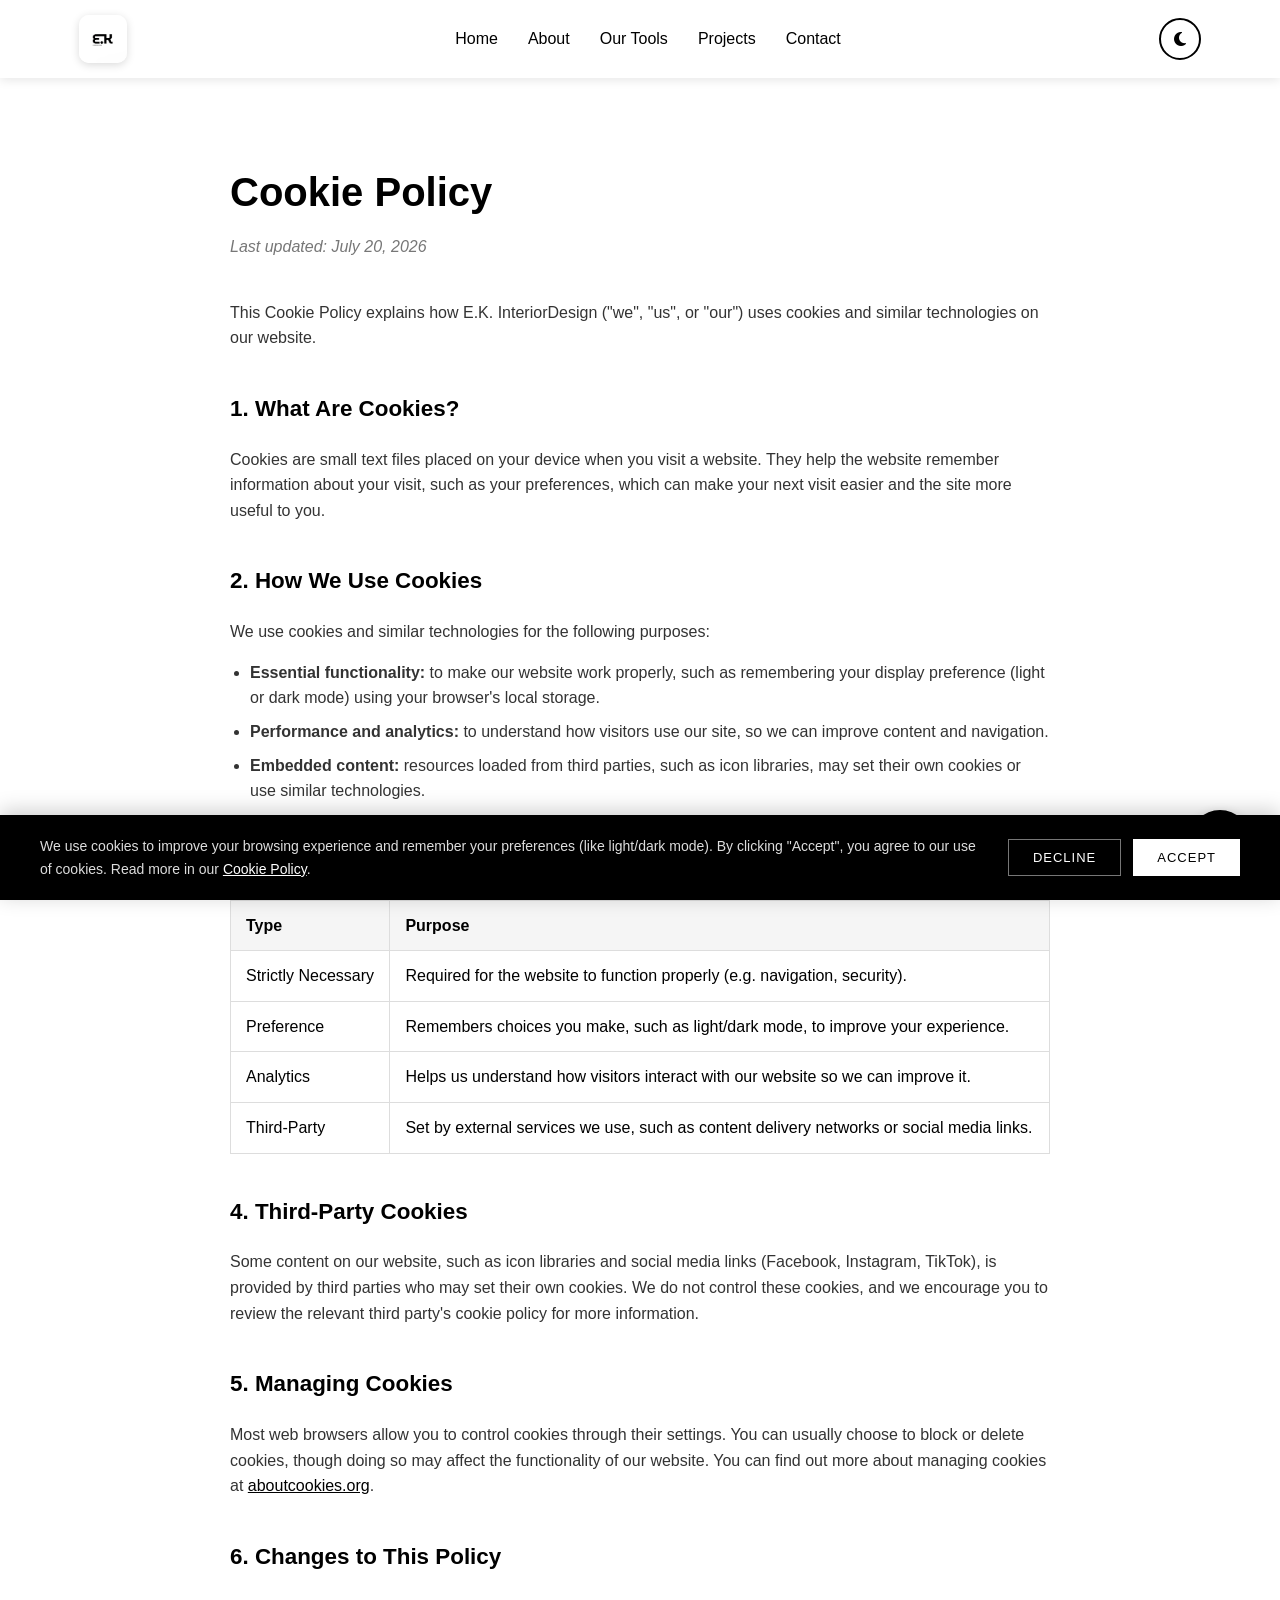
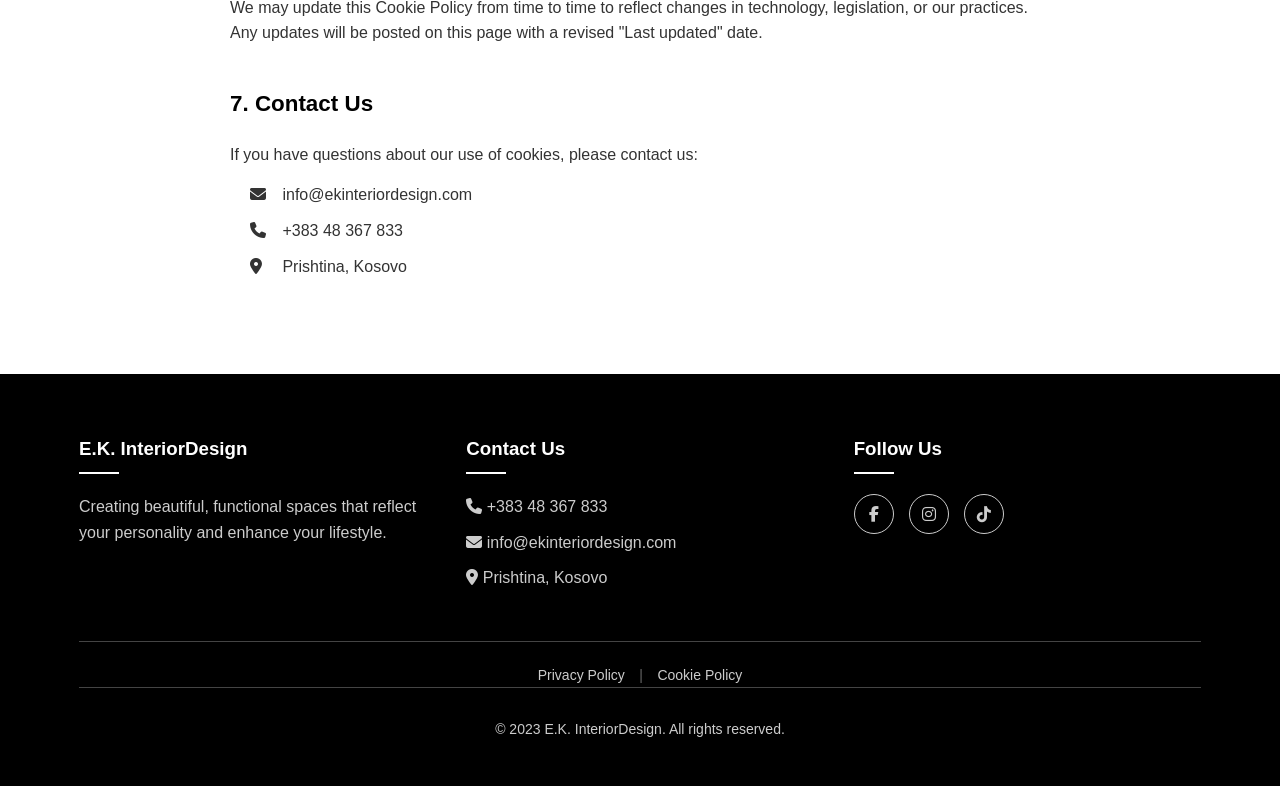
<file: Cookie Policy.html>
<!DOCTYPE html>
<html lang="en">
<head>
    <meta charset="UTF-8">
    <meta name="viewport" content="width=device-width, initial-scale=1.0">
    <title>Cookie Policy | E.K. Interior Design</title>
    <link rel="stylesheet" href="https://cdnjs.cloudflare.com/ajax/libs/font-awesome/6.4.0/css/all.min.css">
    <link rel="stylesheet" href="style.css">
    <link rel="icon" href="ek.logo.jpg">
</head>
<body>
    <!-- Header & Navigation -->
    <header id="header">
          <div class="container navbar">
        <a href="index.html" class="logo">
            <img src="ek.logo.jpg" alt="E.K. InteriorDesign" class="logo-image">
        </a>

            <ul class="nav-links">
                <li><a href="index.html#home">Home</a></li>
                <li><a href="index.html#about">About</a></li>
                <li><a href="index.html#tools">Our Tools</a></li>
                <li><a href="index.html#projects">Projects</a></li>
                <li><a href="index.html#contact">Contact</a></li>
            </ul>

            <button class="theme-toggle" id="theme-toggle" aria-label="Toggle dark mode" title="Toggle dark mode">
                <i class="fas fa-moon"></i>
            </button>

            <div class="hamburger">
                <span class="bar"></span>
                <span class="bar"></span>
                <span class="bar"></span>
            </div>
        </div>
    </header>

    <!-- Chat Button -->
    <a href="tel:+38348367833" class="chat-btn">
        <i class="fas fa-phone"></i>
    </a>

    <!-- Policy Content -->
    <section class="policy-page">
        <div class="container policy-container">
            <h1 class="policy-title">Cookie Policy</h1>
            <p class="last-updated">Last updated: July 20, 2026</p>

            <div class="policy-content">
                <p>This Cookie Policy explains how E.K. InteriorDesign ("we", "us", or "our") uses cookies and similar technologies on our website.</p>

                <h2>1. What Are Cookies?</h2>
                <p>Cookies are small text files placed on your device when you visit a website. They help the website remember information about your visit, such as your preferences, which can make your next visit easier and the site more useful to you.</p>

                <h2>2. How We Use Cookies</h2>
                <p>We use cookies and similar technologies for the following purposes:</p>
                <ul>
                    <li><strong>Essential functionality:</strong> to make our website work properly, such as remembering your display preference (light or dark mode) using your browser's local storage.</li>
                    <li><strong>Performance and analytics:</strong> to understand how visitors use our site, so we can improve content and navigation.</li>
                    <li><strong>Embedded content:</strong> resources loaded from third parties, such as icon libraries, may set their own cookies or use similar technologies.</li>
                </ul>

                <h2>3. Types of Cookies We Use</h2>
                <table class="policy-table">
                    <thead>
                        <tr>
                            <th>Type</th>
                            <th>Purpose</th>
                        </tr>
                    </thead>
                    <tbody>
                        <tr>
                            <td>Strictly Necessary</td>
                            <td>Required for the website to function properly (e.g. navigation, security).</td>
                        </tr>
                        <tr>
                            <td>Preference</td>
                            <td>Remembers choices you make, such as light/dark mode, to improve your experience.</td>
                        </tr>
                        <tr>
                            <td>Analytics</td>
                            <td>Helps us understand how visitors interact with our website so we can improve it.</td>
                        </tr>
                        <tr>
                            <td>Third-Party</td>
                            <td>Set by external services we use, such as content delivery networks or social media links.</td>
                        </tr>
                    </tbody>
                </table>

                <h2>4. Third-Party Cookies</h2>
                <p>Some content on our website, such as icon libraries and social media links (Facebook, Instagram, TikTok), is provided by third parties who may set their own cookies. We do not control these cookies, and we encourage you to review the relevant third party's cookie policy for more information.</p>

                <h2>5. Managing Cookies</h2>
                <p>Most web browsers allow you to control cookies through their settings. You can usually choose to block or delete cookies, though doing so may affect the functionality of our website. You can find out more about managing cookies at <a href="https://www.aboutcookies.org" target="_blank" rel="noopener">aboutcookies.org</a>.</p>

                <h2>6. Changes to This Policy</h2>
                <p>We may update this Cookie Policy from time to time to reflect changes in technology, legislation, or our practices. Any updates will be posted on this page with a revised "Last updated" date.</p>

                <h2>7. Contact Us</h2>
                <p>If you have questions about our use of cookies, please contact us:</p>
                <ul class="contact-list">
                    <li><i class="fas fa-envelope"></i> info@ekinteriordesign.com</li>
                    <li><i class="fas fa-phone"></i> +383 48 367 833</li>
                    <li><i class="fas fa-map-marker-alt"></i> Prishtina, Kosovo</li>
                </ul>
            </div>
        </div>
    </section>

    <!-- Footer -->
    <footer id="contact">
        <div class="container">
            <div class="footer-content">
                <div class="footer-column">
                    <h3>E.K. InteriorDesign</h3>
                    <p>Creating beautiful, functional spaces that reflect your personality and enhance your lifestyle.</p>
                </div>

                <div class="footer-column">
                    <h3>Contact Us</h3>
                    <p><i class="fas fa-phone"></i> +383 48 367 833</p>
                    <p><i class="fas fa-envelope"></i> info@ekinteriordesign.com</p>
                    <p><i class="fas fa-map-marker-alt"></i> Prishtina, Kosovo</p>
                </div>

                <div class="footer-column">
                    <h3>Follow Us</h3>
                    <div class="social-links">
                        <a href="https://www.facebook.com/share/1Jbbb3uRS1/?mibextid=wwXIfr"><i class="fab fa-facebook-f"></i></a>
                        <a href="https://www.instagram.com/ek.interiorstudio?utm_source=ig_web_button_share_sheet&igsh=ZDNlZDc0MzIxNw==" target="_blanke"><i class="fab fa-instagram"></i></a>
                        <a href="https://www.tiktok.com/@ek.interiorstudio?_r=1&_t=ZS-98C43dIgPKb"><i class="fa-brands fa-tiktok"></i></a>
                    </div>
                </div>
            </div>

            <div class="footer-legal">
                <a href="privacy-policy.html">Privacy Policy</a>
                <span>|</span>
                <a href="cookie-policy.html">Cookie Policy</a>
            </div>

            <div class="copyright">
                <p>&copy; 2023 E.K. InteriorDesign. All rights reserved.</p>
            </div>
        </div>
    </footer>

    <!-- Cookie Consent Banner -->
    <div class="cookie-banner" id="cookie-banner">
        <div class="cookie-banner-content">
            <p>We use cookies to improve your browsing experience and remember your preferences (like light/dark mode). By clicking "Accept", you agree to our use of cookies. Read more in our <a href="cookie-policy.html">Cookie Policy</a>.</p>
            <div class="cookie-banner-actions">
                <button class="cookie-btn cookie-decline" id="cookie-decline">Decline</button>
                <button class="cookie-btn cookie-accept" id="cookie-accept">Accept</button>
            </div>
        </div>
    </div>

    <script src="index.js">
    </script>
</body>
</html>
</file>
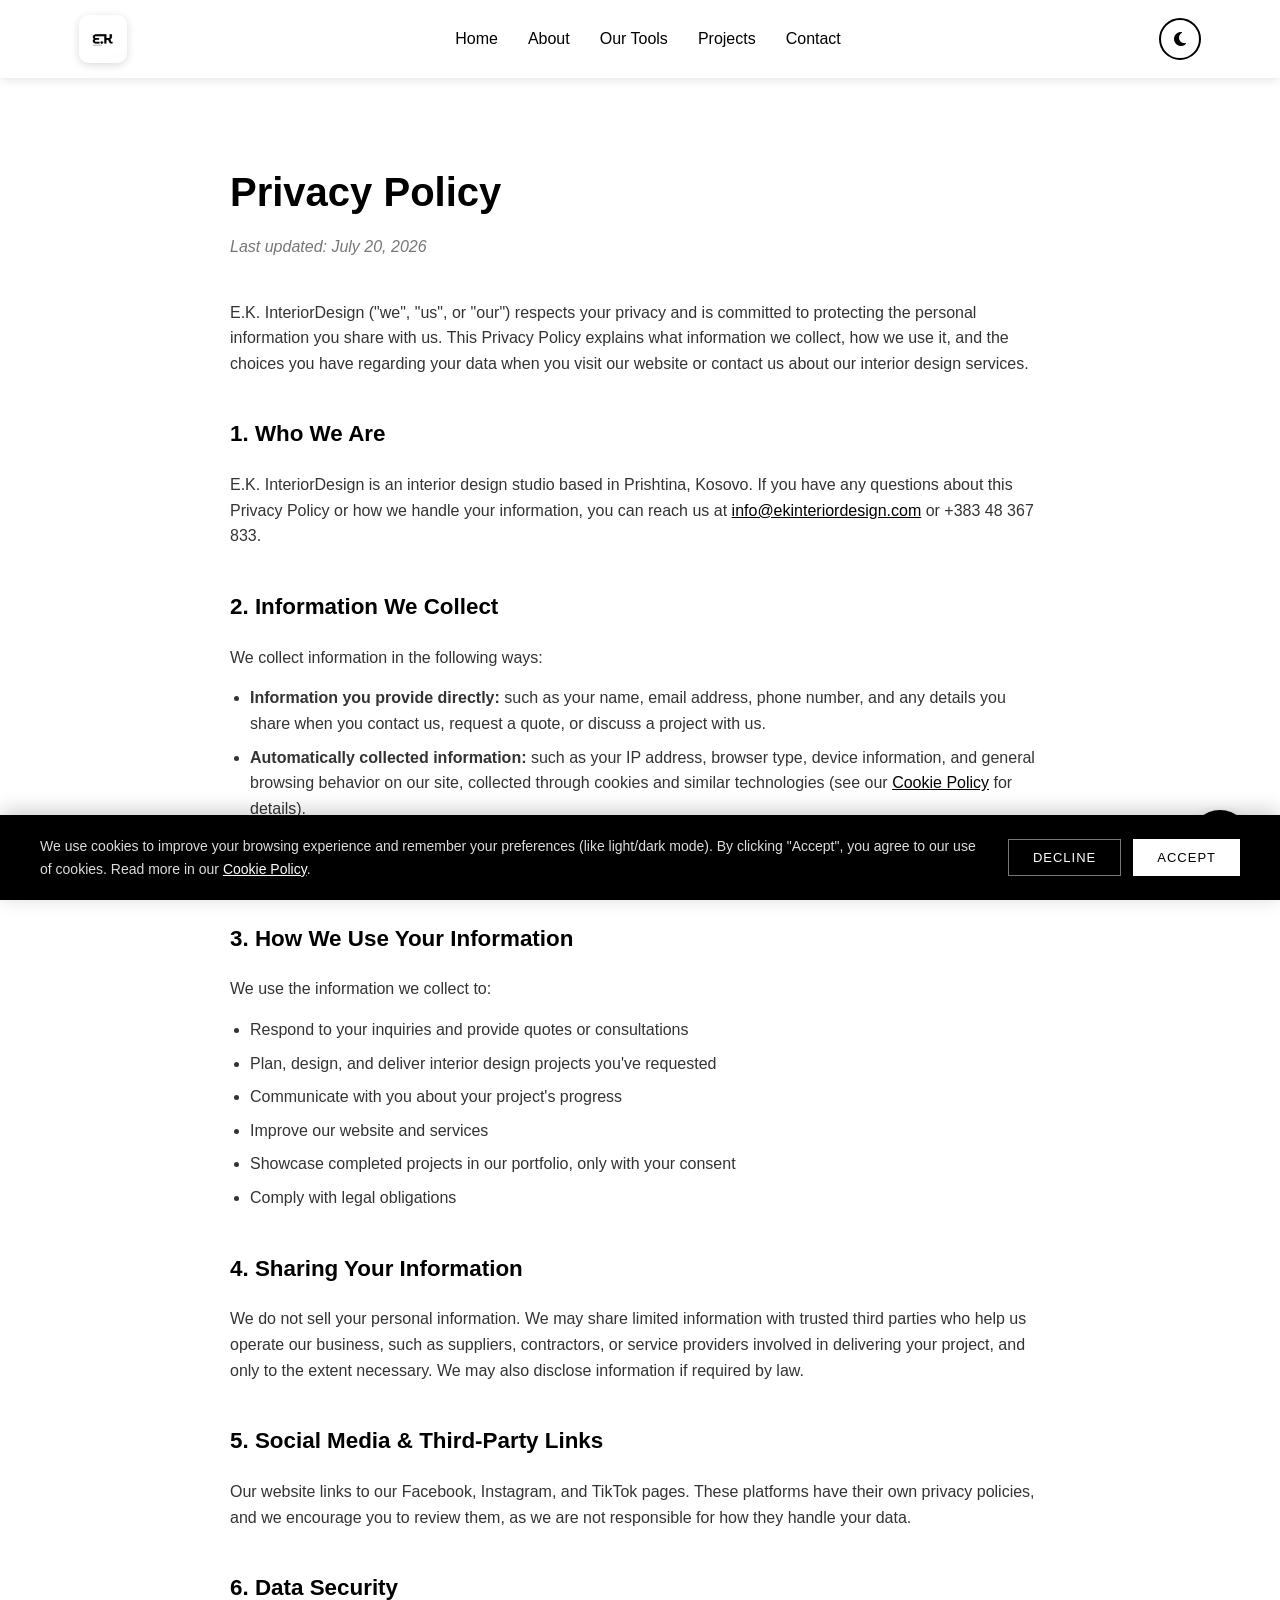
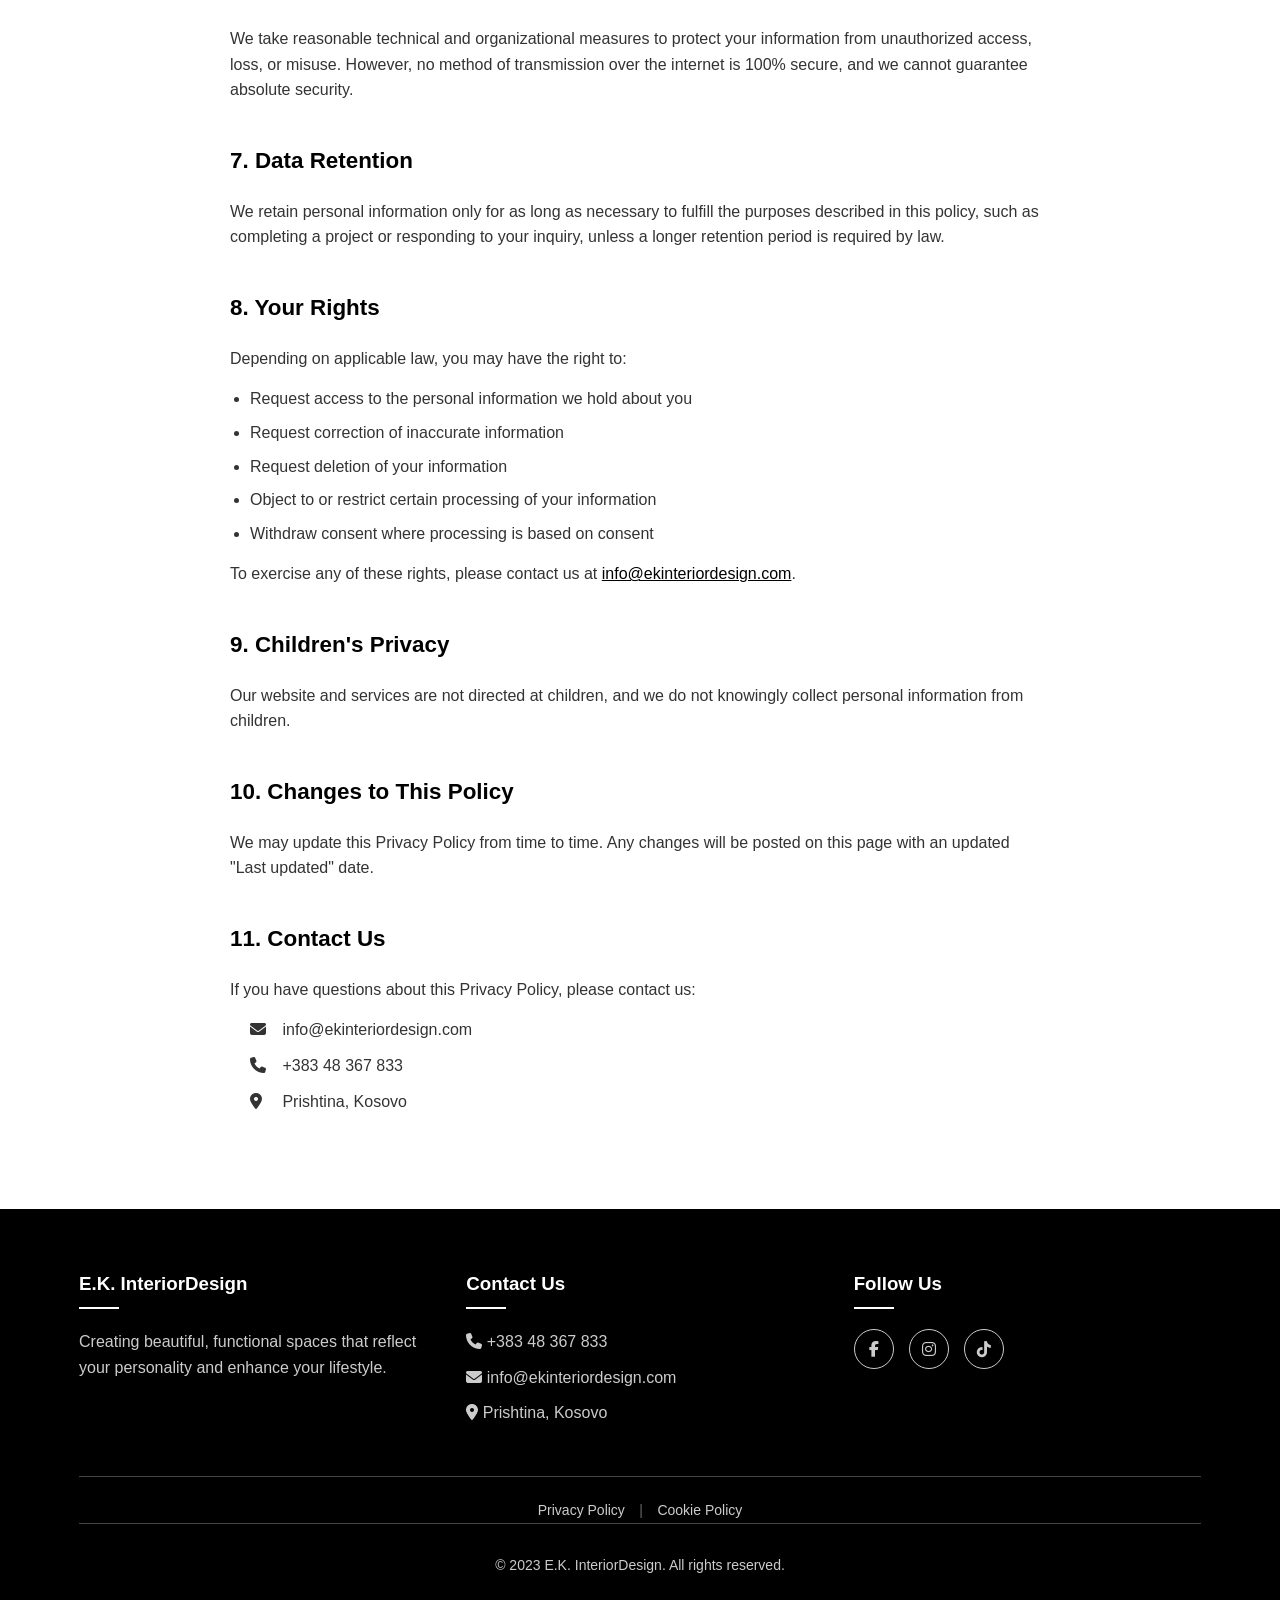
<file: Privacy Policy.html>
<!DOCTYPE html>
<html lang="en">
<head>
    <meta charset="UTF-8">
    <meta name="viewport" content="width=device-width, initial-scale=1.0">
    <title>Privacy Policy | E.K. Interior Design</title>
    <link rel="stylesheet" href="https://cdnjs.cloudflare.com/ajax/libs/font-awesome/6.4.0/css/all.min.css">
    <link rel="stylesheet" href="style.css">
    <link rel="icon" href="ek.logo.jpg">
</head>
<body>
    <!-- Header & Navigation -->
    <header id="header">
          <div class="container navbar">
        <a href="index.html" class="logo">
            <img src="ek.logo.jpg" alt="E.K. InteriorDesign" class="logo-image">
        </a>

            <ul class="nav-links">
                <li><a href="index.html#home">Home</a></li>
                <li><a href="index.html#about">About</a></li>
                <li><a href="index.html#tools">Our Tools</a></li>
                <li><a href="index.html#projects">Projects</a></li>
                <li><a href="index.html#contact">Contact</a></li>
            </ul>

            <button class="theme-toggle" id="theme-toggle" aria-label="Toggle dark mode" title="Toggle dark mode">
                <i class="fas fa-moon"></i>
            </button>

            <div class="hamburger">
                <span class="bar"></span>
                <span class="bar"></span>
                <span class="bar"></span>
            </div>
        </div>
    </header>

    <!-- Chat Button -->
    <a href="tel:+38348367833" class="chat-btn">
        <i class="fas fa-phone"></i>
    </a>

    <!-- Policy Content -->
    <section class="policy-page">
        <div class="container policy-container">
            <h1 class="policy-title">Privacy Policy</h1>
            <p class="last-updated">Last updated: July 20, 2026</p>

            <div class="policy-content">
                <p>E.K. InteriorDesign ("we", "us", or "our") respects your privacy and is committed to protecting the personal information you share with us. This Privacy Policy explains what information we collect, how we use it, and the choices you have regarding your data when you visit our website or contact us about our interior design services.</p>

                <h2>1. Who We Are</h2>
                <p>E.K. InteriorDesign is an interior design studio based in Prishtina, Kosovo. If you have any questions about this Privacy Policy or how we handle your information, you can reach us at <a href="mailto:info@ekinteriordesign.com">info@ekinteriordesign.com</a> or +383 48 367 833.</p>

                <h2>2. Information We Collect</h2>
                <p>We collect information in the following ways:</p>
                <ul>
                    <li><strong>Information you provide directly:</strong> such as your name, email address, phone number, and any details you share when you contact us, request a quote, or discuss a project with us.</li>
                    <li><strong>Automatically collected information:</strong> such as your IP address, browser type, device information, and general browsing behavior on our site, collected through cookies and similar technologies (see our <a href="cookie-policy.html">Cookie Policy</a> for details).</li>
                    <li><strong>Project-related information:</strong> such as photos, floor plans, measurements, or preferences you share with us to help design your space.</li>
                </ul>

                <h2>3. How We Use Your Information</h2>
                <p>We use the information we collect to:</p>
                <ul>
                    <li>Respond to your inquiries and provide quotes or consultations</li>
                    <li>Plan, design, and deliver interior design projects you've requested</li>
                    <li>Communicate with you about your project's progress</li>
                    <li>Improve our website and services</li>
                    <li>Showcase completed projects in our portfolio, only with your consent</li>
                    <li>Comply with legal obligations</li>
                </ul>

                <h2>4. Sharing Your Information</h2>
                <p>We do not sell your personal information. We may share limited information with trusted third parties who help us operate our business, such as suppliers, contractors, or service providers involved in delivering your project, and only to the extent necessary. We may also disclose information if required by law.</p>

                <h2>5. Social Media & Third-Party Links</h2>
                <p>Our website links to our Facebook, Instagram, and TikTok pages. These platforms have their own privacy policies, and we encourage you to review them, as we are not responsible for how they handle your data.</p>

                <h2>6. Data Security</h2>
                <p>We take reasonable technical and organizational measures to protect your information from unauthorized access, loss, or misuse. However, no method of transmission over the internet is 100% secure, and we cannot guarantee absolute security.</p>

                <h2>7. Data Retention</h2>
                <p>We retain personal information only for as long as necessary to fulfill the purposes described in this policy, such as completing a project or responding to your inquiry, unless a longer retention period is required by law.</p>

                <h2>8. Your Rights</h2>
                <p>Depending on applicable law, you may have the right to:</p>
                <ul>
                    <li>Request access to the personal information we hold about you</li>
                    <li>Request correction of inaccurate information</li>
                    <li>Request deletion of your information</li>
                    <li>Object to or restrict certain processing of your information</li>
                    <li>Withdraw consent where processing is based on consent</li>
                </ul>
                <p>To exercise any of these rights, please contact us at <a href="mailto:info@ekinteriordesign.com">info@ekinteriordesign.com</a>.</p>

                <h2>9. Children's Privacy</h2>
                <p>Our website and services are not directed at children, and we do not knowingly collect personal information from children.</p>

                <h2>10. Changes to This Policy</h2>
                <p>We may update this Privacy Policy from time to time. Any changes will be posted on this page with an updated "Last updated" date.</p>

                <h2>11. Contact Us</h2>
                <p>If you have questions about this Privacy Policy, please contact us:</p>
                <ul class="contact-list">
                    <li><i class="fas fa-envelope"></i> info@ekinteriordesign.com</li>
                    <li><i class="fas fa-phone"></i> +383 48 367 833</li>
                    <li><i class="fas fa-map-marker-alt"></i> Prishtina, Kosovo</li>
                </ul>
            </div>
        </div>
    </section>

    <!-- Footer -->
    <footer id="contact">
        <div class="container">
            <div class="footer-content">
                <div class="footer-column">
                    <h3>E.K. InteriorDesign</h3>
                    <p>Creating beautiful, functional spaces that reflect your personality and enhance your lifestyle.</p>
                </div>

                <div class="footer-column">
                    <h3>Contact Us</h3>
                    <p><i class="fas fa-phone"></i> +383 48 367 833</p>
                    <p><i class="fas fa-envelope"></i> info@ekinteriordesign.com</p>
                    <p><i class="fas fa-map-marker-alt"></i> Prishtina, Kosovo</p>
                </div>

                <div class="footer-column">
                    <h3>Follow Us</h3>
                    <div class="social-links">
                        <a href="https://www.facebook.com/share/1Jbbb3uRS1/?mibextid=wwXIfr"><i class="fab fa-facebook-f"></i></a>
                        <a href="https://www.instagram.com/ek.interiorstudio?utm_source=ig_web_button_share_sheet&igsh=ZDNlZDc0MzIxNw==" target="_blanke"><i class="fab fa-instagram"></i></a>
                        <a href="https://www.tiktok.com/@ek.interiorstudio?_r=1&_t=ZS-98C43dIgPKb"><i class="fa-brands fa-tiktok"></i></a>
                    </div>
                </div>
            </div>

            <div class="footer-legal">
                <a href="privacy-policy.html">Privacy Policy</a>
                <span>|</span>
                <a href="cookie-policy.html">Cookie Policy</a>
            </div>

            <div class="copyright">
                <p>&copy; 2023 E.K. InteriorDesign. All rights reserved.</p>
            </div>
        </div>
    </footer>

    <!-- Cookie Consent Banner -->
    <div class="cookie-banner" id="cookie-banner">
        <div class="cookie-banner-content">
            <p>We use cookies to improve your browsing experience and remember your preferences (like light/dark mode). By clicking "Accept", you agree to our use of cookies. Read more in our <a href="cookie-policy.html">Cookie Policy</a>.</p>
            <div class="cookie-banner-actions">
                <button class="cookie-btn cookie-decline" id="cookie-decline">Decline</button>
                <button class="cookie-btn cookie-accept" id="cookie-accept">Accept</button>
            </div>
        </div>
    </div>

    <script src="index.js">
    </script>
</body>
</html>
</file>
<file: style.css>
/* Base Styles */
        * {
            margin: 0;
            padding: 0;
            box-sizing: border-box;
            font-family: 'Montserrat', sans-serif;
        }
        
        :root {
            --primary-color: #000;
            --secondary-color: #fff;
            --accent-color: #333;
            --light-gray: #f5f5f5;
        }
        
        html {
            scroll-behavior: smooth;
        }
        
        body {
            color: var(--primary-color);
            background-color: var(--secondary-color);
            line-height: 1.6;
            transition: background-color 0.3s ease, color 0.3s ease;
        }
        
        .container {
            width: 90%;
            max-width: 1200px;
            margin: 0 auto;
            padding: 0 15px;
        }
        
        section {
            padding: 80px 0;
        }
        
        h1, h2, h3, h4 {
            font-weight: 700;
            margin-bottom: 20px;
        }
        
        p {
            margin-bottom: 15px;
        }
        
        img {
            max-width: 100%;
            height: auto;
        }
        
        .btn {
            display: inline-block;
            background: var(--primary-color);
            color: var(--secondary-color);
            padding: 12px 30px;
            text-decoration: none;
            border: none;
            cursor: pointer;
            transition: all 0.3s ease;
            text-transform: uppercase;
            letter-spacing: 1px;
            font-size: 14px;
        }
        
        .btn:hover {
            background: var(--accent-color);
        }
        
        .section-title {
            text-align: center;
            margin-bottom: 60px;
            position: relative;
        }
        
        .section-title:after {
            content: '';
            position: absolute;
            bottom: -15px;
            left: 50%;
            transform: translateX(-50%);
            width: 60px;
            height: 3px;
            background: var(--primary-color);
        }
        
        /* Header & Navigation */
        header {
            position: fixed;
            top: 0;
            left: 0;
            width: 100%;
            z-index: 1000;
            background: rgba(255, 255, 255, 0.95);
            box-shadow: 0 2px 10px rgba(0, 0, 0, 0.1);
            padding: 15px 0;
            transition: all 0.3s ease;
        }
        
        header.scrolled {
            padding: 10px 0;
        }
        
        .navbar {
            display: flex;
            justify-content: space-between;
            align-items: center;
        }
        
        .logo {
            font-size: 24px;
            font-weight: 700;
            text-decoration: none;
            color: var(--primary-color);
            display: flex;
            align-items: center;
        }
        
        .logo-img {
            height: 40px;
            margin-right: 10px;
        }

        .logo-image {
            height: 48px;
            width: 48px;
            object-fit: cover;
            border-radius: 10px;
            box-shadow: 0 2px 8px rgba(0, 0, 0, 0.15);
            transition: all 0.3s ease;
        }

        .logo:hover .logo-image {
            box-shadow: 0 4px 12px rgba(0, 0, 0, 0.2);
            transform: translateY(-1px);
        }

        body.dark-mode .logo-image {
            box-shadow: 0 2px 10px rgba(0, 0, 0, 0.5);
        }
        
        .nav-links {
            display: flex;
            list-style: none;
        }
        
        .nav-links li {
            margin-left: 30px;
        }
        
        .nav-links a {
            text-decoration: none;
            color: var(--primary-color);
            font-weight: 500;
            transition: all 0.3s ease;
        }
        
        .nav-links a:hover {
            color: #777;
        }
        
        .hamburger {
            display: none;
            cursor: pointer;
        }
        
        .bar {
            display: block;
            width: 25px;
            height: 3px;
            margin: 5px auto;
            transition: all 0.3s ease;
            background-color: var(--primary-color);
        }
        
        /* Hero Section */
        .hero {
            height: 100vh;
            background: linear-gradient(rgba(0, 0, 0, 0.5), rgba(0, 0, 0, 0.5)), url('https://images.unsplash.com/photo-1600210492486-724fe5c67fb0?ixlib=rb-4.0.3&ixid=M3wxMjA3fDB8MHxwaG90by1wYWdlfHx8fGVufDB8fHx8fA%3D%3D&auto=format&fit=crop&w=1770&q=80') no-repeat center center/cover;
            display: flex;
            align-items: center;
            justify-content: center;
            text-align: center;
            color: var(--secondary-color);
            padding-top: 80px;
        }
        
        .hero-content {
            max-width: 800px;
            padding: 0 20px;
        }
        
        .hero-content h1 {
            font-size: 3.5rem;
            margin-bottom: 20px;
        }
        
        .hero-content p {
            font-size: 1.2rem;
            margin-bottom: 30px;
        }
        
        /* Chat Button */
        .chat-btn {
            position: fixed;
            bottom: 30px;
            right: 30px;
            background: var(--primary-color);
            color: var(--secondary-color);
            width: 60px;
            height: 60px;
            border-radius: 50%;
            display: flex;
            align-items: center;
            justify-content: center;
            text-decoration: none;
            box-shadow: 0 4px 12px rgba(0, 0, 0, 0.2);
            z-index: 999;
            transition: all 0.3s ease;
        }
        
        .chat-btn:hover {
            transform: translateY(-5px);
            background: var(--accent-color);
        }
        
        .chat-btn i {
            font-size: 24px;
        }
        
        /* About Section */
        .about-content {
            display: flex;
            align-items: center;
            gap: 50px;
        }
        
        .about-text {
            flex: 1;
        }
        
        .about-image {
            flex: 1;
            border: 15px solid var(--secondary-color);
            box-shadow: 0 5px 15px rgba(0, 0, 0, 0.1);
        }
        
        /* Tools Section */
        .tools {
            background: var(--light-gray);
        }
        
        .tools-grid {
            display: grid;
            grid-template-columns: repeat(auto-fit, minmax(250px, 1fr));
            gap: 30px;
        }
        
        .tool-card {
            background: var(--secondary-color);
            padding: 30px;
            text-align: center;
            box-shadow: 0 5px 15px rgba(0, 0, 0, 0.05);
            transition: all 0.3s ease;
        }
        
        .tool-card:hover {
            transform: translateY(-10px);
            box-shadow: 0 15px 30px rgba(0, 0, 0, 0.1);
        }
        
        .tool-icon {
            font-size: 40px;
            margin-bottom: 20px;
            color: var(--primary-color);
        }
        
        /* Projects Section */
        .projects-container {
            position: relative;
            overflow: hidden;
            padding: 20px 0;
        }
        
        .projects-scroll {
            display: flex;
            overflow-x: auto;
            scroll-behavior: smooth;
            gap: 30px;
            padding: 20px 0;
            scrollbar-width: none; /* Firefox */
        }
        
        .projects-scroll::-webkit-scrollbar {
            display: none; /* Chrome, Safari, Edge */
        }
        
        .project-card {
            flex: 0 0 auto;
            width: 350px;
            background: var(--secondary-color);
            box-shadow: 0 5px 15px rgba(0, 0, 0, 0.1);
            overflow: hidden;
        }
        
        .project-image {
            height: 250px;
            overflow: hidden;
            cursor: pointer;
        }
        
        .project-image img {
            width: 100%;
            height: 100%;
            object-fit: cover;
            transition: transform 0.5s ease;
        }
        
        .project-card:hover .project-image img {
            transform: scale(1.1);
        }
        
        .project-info {
            padding: 20px;
        }
        
        .project-info h3 {
            margin-bottom: 10px;
        }
        
        .scroll-controls {
            display: flex;
            justify-content: center;
            margin-top: 30px;
            gap: 10px;
        }
        
        .scroll-btn {
            background: var(--primary-color);
            color: var(--secondary-color);
            border: none;
            width: 40px;
            height: 40px;
            cursor: pointer;
            transition: all 0.3s ease;
        }
        
        .scroll-btn:hover {
            background: var(--accent-color);
        }
        
        /* Footer */
        footer {
            background: var(--primary-color);
            color: var(--secondary-color);
            padding: 60px 0 30px;
        }
        
        .footer-content {
            display: grid;
            grid-template-columns: repeat(auto-fit, minmax(250px, 1fr));
            gap: 40px;
            margin-bottom: 40px;
        }
        
        .footer-column h3 {
            margin-bottom: 20px;
            position: relative;
            padding-bottom: 10px;
        }
        
        .footer-column h3:after {
            content: '';
            position: absolute;
            bottom: 0;
            left: 0;
            width: 40px;
            height: 2px;
            background: var(--secondary-color);
        }
        
        .footer-column p, .footer-column a {
            margin-bottom: 10px;
            display: block;
            color: #ccc;
            text-decoration: none;
            transition: all 0.3s ease;
        }
        
        .footer-column a:hover {
            color: var(--secondary-color);
        }
        
        .social-links {
            display: flex;
            gap: 15px;
        }
        
        .social-links a {
            display: flex;
            align-items: center;
            justify-content: center;
            width: 40px;
            height: 40px;
            border: 1px solid #ccc;
            border-radius: 50%;
            transition: all 0.3s ease;
        }
        
        .social-links a:hover {
            background: var(--secondary-color);
            color: var(--primary-color);
            border-color: var(--secondary-color);
        }
        
        .copyright {
            text-align: center;
            padding-top: 30px;
            border-top: 1px solid #444;
            color: #ccc;
            font-size: 14px;
        }
        
        /* Responsive Styles */
        @media (max-width: 991px) {
            .hero-content h1 {
                font-size: 2.5rem;
            }
            
            .about-content {
                flex-direction: column;
            }
            
            .about-image {
                order: -1;
            }
        }
        
        @media (max-width: 768px) {
            .hamburger {
                display: block;
            }
            
            .hamburger.active .bar:nth-child(2) {
                opacity: 0;
            }
            
            .hamburger.active .bar:nth-child(1) {
                transform: translateY(8px) rotate(45deg);
            }
            
            .hamburger.active .bar:nth-child(3) {
                transform: translateY(-8px) rotate(-45deg);
            }
            
            .nav-links {
                position: fixed;
                left: -100%;
                top: 70px;
                gap: 0;
                flex-direction: column;
                background: var(--secondary-color);
                width: 100%;
                text-align: center;
                transition: 0.3s;
                box-shadow: 0 10px 15px rgba(0, 0, 0, 0.1);
                padding: 20px 0;
            }
            
            .nav-links.active {
                left: 0;
            }
            
            .nav-links li {
                margin: 15px 0;
            }
            
            .hero-content h1 {
                font-size: 2rem;
            }
            
            .hero-content p {
                font-size: 1rem;
            }
            
            .section-title {
                font-size: 1.8rem;
            }
        }

        /* ============================
           Dark / Light Mode Toggle
           ============================ */
        .theme-toggle {
            background: transparent;
            border: 2px solid var(--primary-color);
            color: var(--primary-color);
            width: 42px;
            height: 42px;
            border-radius: 50%;
            display: flex;
            align-items: center;
            justify-content: center;
            cursor: pointer;
            font-size: 16px;
            margin-left: 20px;
            transition: all 0.3s ease;
            flex-shrink: 0;
        }

        .theme-toggle:hover {
            background: var(--primary-color);
            color: var(--secondary-color);
            transform: rotate(20deg);
        }

        body.dark-mode {
            --primary-color: #f5f5f5;
            --secondary-color: #121212;
            --accent-color: #cfcfcf;
            --light-gray: #1e1e1e;
        }

        body.dark-mode header {
            background: rgba(18, 18, 18, 0.95);
        }

        body.dark-mode .project-card,
        body.dark-mode .tool-card {
            box-shadow: 0 5px 15px rgba(0, 0, 0, 0.4);
        }

        body.dark-mode .about-image {
            border-color: var(--light-gray);
        }

        body.dark-mode .nav-links {
            background: var(--secondary-color);
        }

        /* ============================
           Lightbox
           ============================ */
        .lightbox {
            display: none;
            position: fixed;
            top: 0;
            left: 0;
            width: 100%;
            height: 100%;
            background: rgba(0, 0, 0, 0.9);
            z-index: 2000;
            align-items: center;
            justify-content: center;
            padding: 30px;
            opacity: 0;
            transition: opacity 0.3s ease;
        }

        .lightbox.active {
            display: flex;
            opacity: 1;
        }

        .lightbox img {
            max-width: 90%;
            max-height: 85vh;
            box-shadow: 0 10px 40px rgba(0, 0, 0, 0.5);
            transform: scale(0.9);
            transition: transform 0.3s ease;
        }

        .lightbox.active img {
            transform: scale(1);
        }

        .lightbox-close {
            position: absolute;
            top: 25px;
            right: 35px;
            color: #fff;
            font-size: 40px;
            font-weight: 300;
            cursor: pointer;
            line-height: 1;
            transition: all 0.3s ease;
        }

        .lightbox-close:hover {
            color: #bbb;
            transform: rotate(90deg);
        }

        @media (max-width: 768px) {
            .theme-toggle {
                margin-left: 15px;
                width: 38px;
                height: 38px;
            }
        }

        /* ============================
           Footer legal links
           ============================ */
        .footer-legal {
            text-align: center;
            padding-top: 20px;
            margin-top: 20px;
            border-top: 1px solid #444;
        }

        .footer-legal a {
            display: inline;
            color: #ccc;
            text-decoration: none;
            font-size: 14px;
            transition: all 0.3s ease;
        }

        .footer-legal a:hover {
            color: var(--secondary-color);
        }

        .footer-legal span {
            color: #666;
            margin: 0 10px;
            font-size: 14px;
        }

        /* ============================
           Privacy / Cookie Policy pages
           ============================ */
        .policy-page {
            padding-top: 160px;
            padding-bottom: 80px;
            min-height: 70vh;
        }

        .policy-container {
            max-width: 850px;
        }

        .policy-title {
            font-size: 2.5rem;
            margin-bottom: 10px;
        }

        .last-updated {
            color: #777;
            font-style: italic;
            margin-bottom: 40px;
        }

        .policy-content h2 {
            margin-top: 40px;
            font-size: 1.4rem;
        }

        .policy-content p,
        .policy-content li {
            color: var(--accent-color);
        }

        .policy-content ul {
            margin: 0 0 15px 20px;
        }

        .policy-content li {
            margin-bottom: 8px;
        }

        .policy-content a {
            color: var(--primary-color);
            text-decoration: underline;
        }

        .contact-list {
            list-style: none;
            margin-left: 0;
        }

        .contact-list li {
            margin-bottom: 10px;
        }

        .contact-list i {
            width: 20px;
            margin-right: 8px;
        }

        .policy-table {
            width: 100%;
            border-collapse: collapse;
            margin: 20px 0 30px;
        }

        .policy-table th,
        .policy-table td {
            border: 1px solid #ddd;
            padding: 12px 15px;
            text-align: left;
        }

        .policy-table th {
            background: var(--light-gray);
        }

        body.dark-mode .policy-table th,
        body.dark-mode .policy-table td {
            border-color: #333;
        }

        @media (max-width: 768px) {
            .policy-page {
                padding-top: 130px;
            }

            .policy-title {
                font-size: 1.8rem;
            }

            .policy-table {
                font-size: 14px;
            }
        }

        /* ============================
           Cookie Consent Banner
           ============================ */
        .cookie-banner {
            position: fixed;
            bottom: 0;
            left: 0;
            width: 100%;
            background: var(--primary-color);
            color: var(--secondary-color);
            z-index: 1500;
            padding: 20px;
            box-shadow: 0 -4px 20px rgba(0, 0, 0, 0.2);
            transform: translateY(100%);
            transition: transform 0.4s ease;
        }

        .cookie-banner.visible {
            transform: translateY(0);
        }

        .cookie-banner-content {
            max-width: 1200px;
            margin: 0 auto;
            display: flex;
            align-items: center;
            justify-content: space-between;
            gap: 30px;
            flex-wrap: wrap;
        }

        .cookie-banner-content p {
            margin: 0;
            font-size: 14px;
            color: #ddd;
            flex: 1;
            min-width: 250px;
        }

        .cookie-banner-content a {
            color: var(--secondary-color);
            text-decoration: underline;
        }

        .cookie-banner-actions {
            display: flex;
            gap: 12px;
            flex-shrink: 0;
        }

        .cookie-btn {
            padding: 10px 24px;
            border: none;
            cursor: pointer;
            font-size: 13px;
            text-transform: uppercase;
            letter-spacing: 1px;
            transition: all 0.3s ease;
            white-space: nowrap;
        }

        .cookie-accept {
            background: var(--secondary-color);
            color: var(--primary-color);
        }

        .cookie-accept:hover {
            background: #ccc;
        }

        .cookie-decline {
            background: transparent;
            color: var(--secondary-color);
            border: 1px solid #777;
        }

        .cookie-decline:hover {
            border-color: var(--secondary-color);
        }

        @media (max-width: 600px) {
            .cookie-banner-content {
                flex-direction: column;
                align-items: flex-start;
                gap: 15px;
            }

            .cookie-banner-actions {
                width: 100%;
            }

            .cookie-btn {
                flex: 1;
            }
        }
</file>
